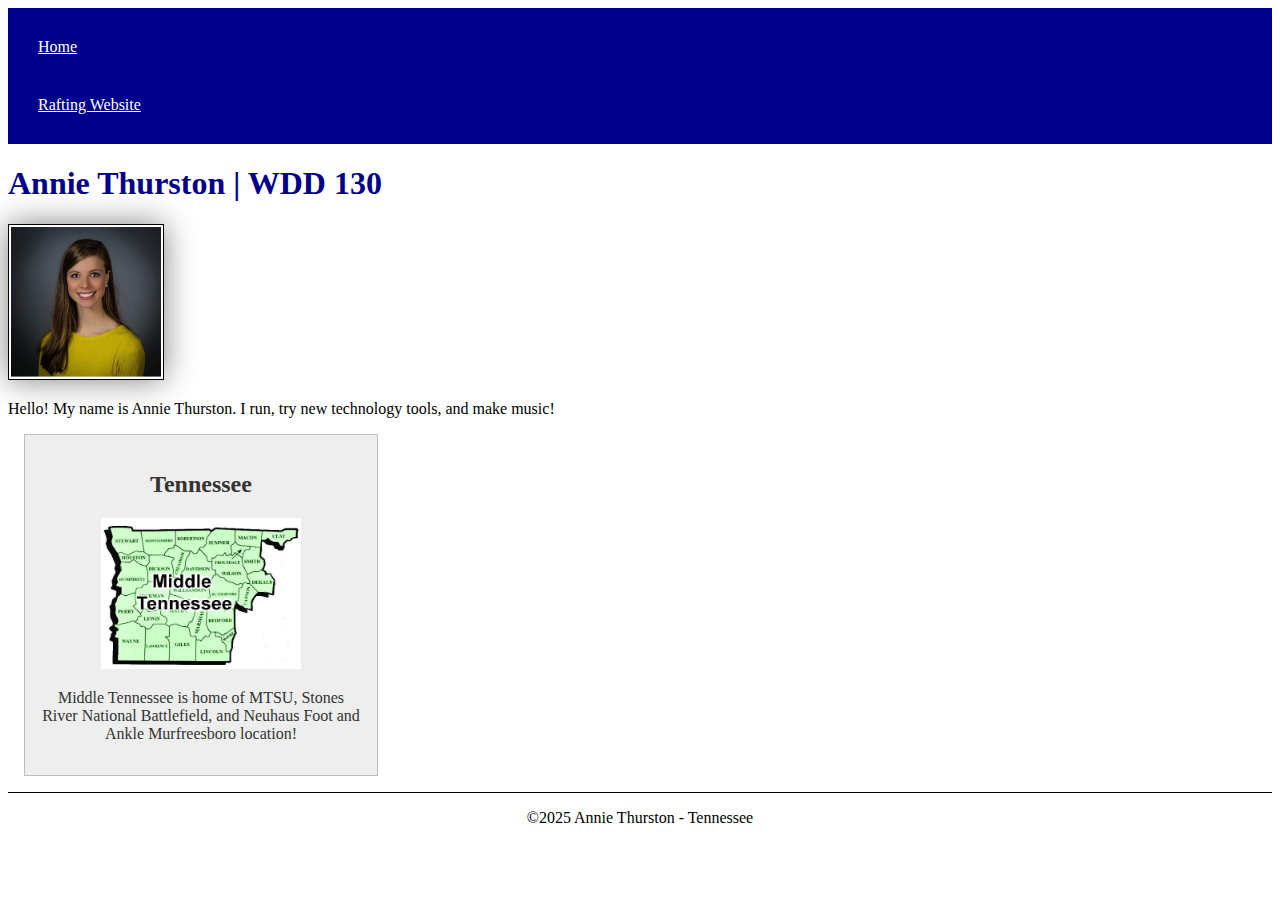
<file: index.html>
<!DOCTYPE html>
<html lang="en-US">
    <head>
        <meta charset="utf-8">
        <meta name="viewport" content="width=device-width, initial-scale=1.0">
        <title>Annie Thurston | WDD 130</title>
        <meta name="My rafting website" content="Annie Thurston wdd130 intoduction web page">
        <meta name="Annie Thurston" content="Annie Thurston">
        <link rel="stylesheet" href="styles/styles.css">
    </head>
    <body>
        <header>
            <nav>
                <a href="#">Home</a>
                <a href="wwr">Rafting Website</a>
            </nav>
        </header>
        <main>
            <h1>Annie Thurston | WDD 130</h1>
            <img src="images/profile.jpg" alt="Annie Thurston" width="200">
            <p>Hello! My name is Annie Thurston. I run, try new technology tools, and make music!</p>
        </main>
        <aside>
            <h2>Tennessee</h2>
            <img src="images/MTG-map-medium.jpg" alt="Middle Tennessee">
            <p>Middle Tennessee is home of MTSU, Stones River National Battlefield, and Neuhaus Foot and Ankle Murfreesboro location!</p>
        </aside>
        <footer>
            <p>©2025 Annie Thurston - Tennessee</p>
        </footer>
    </body>
</html>
</file>
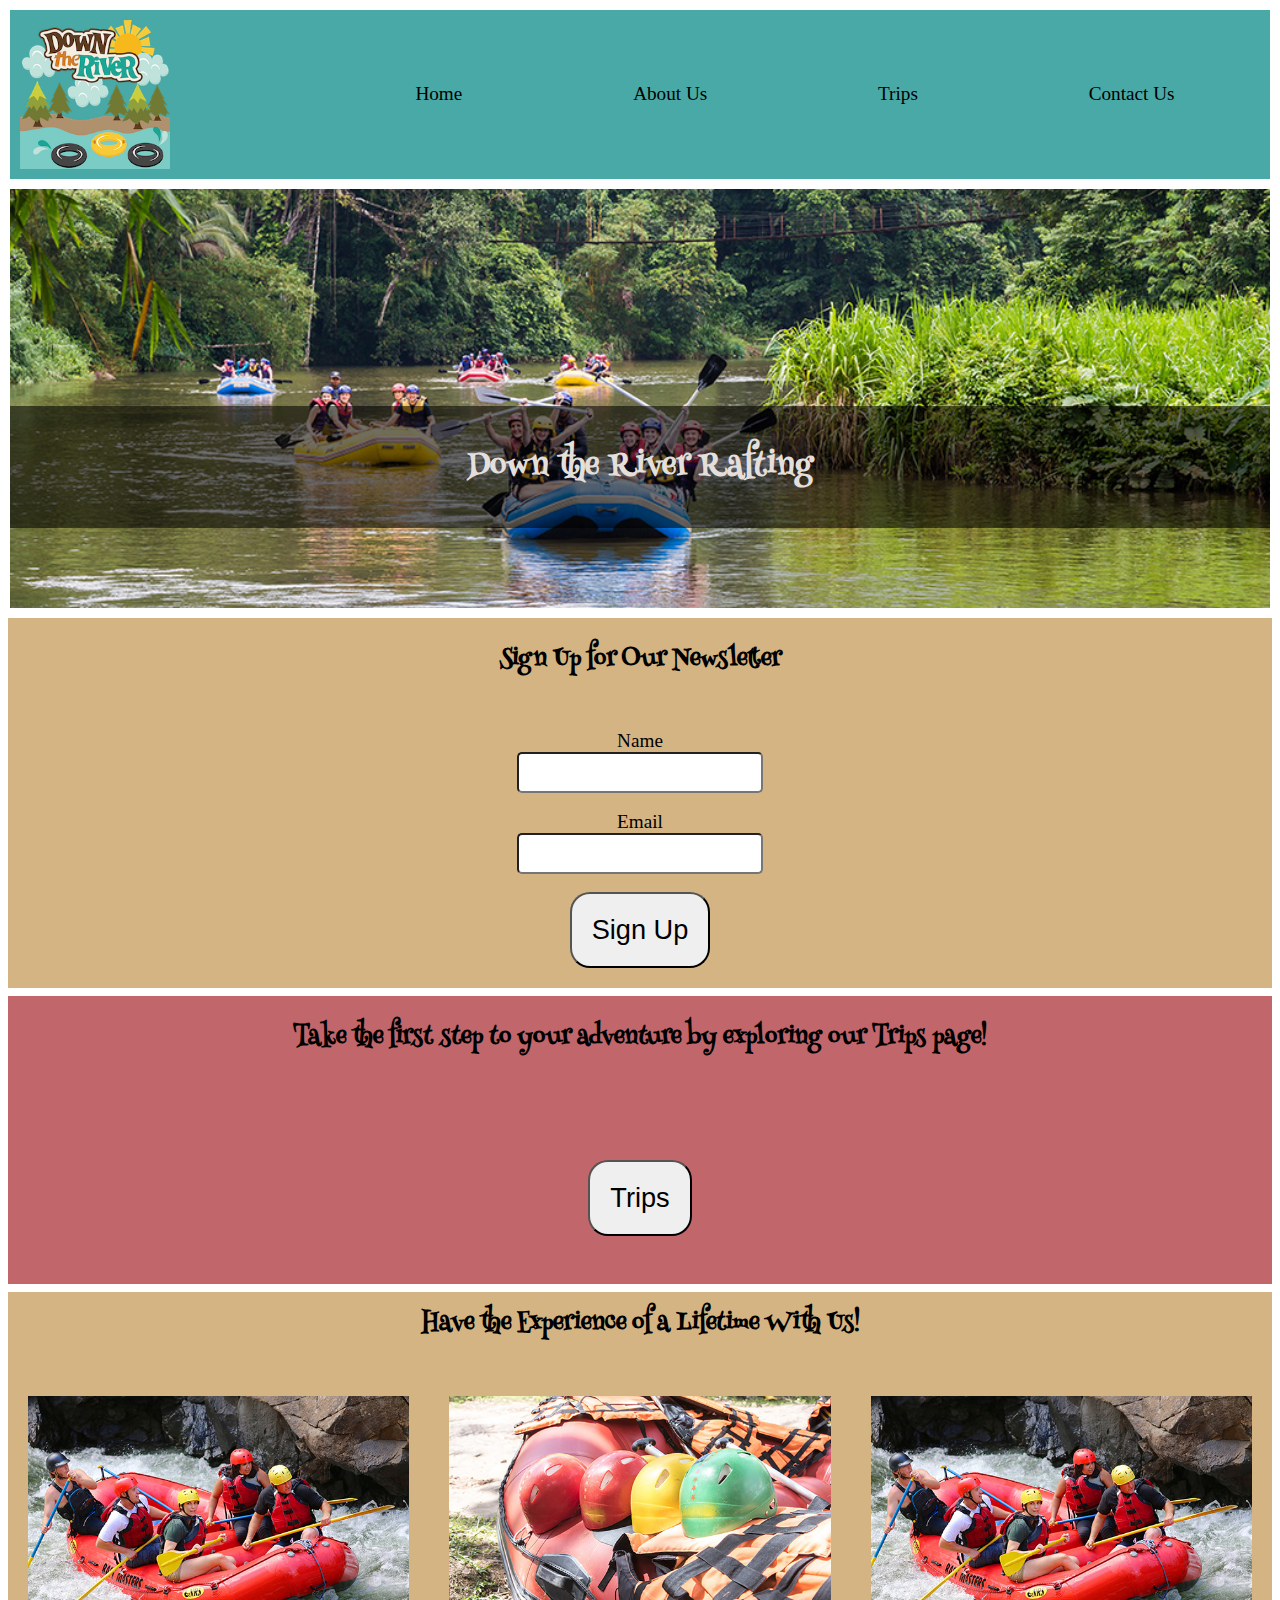
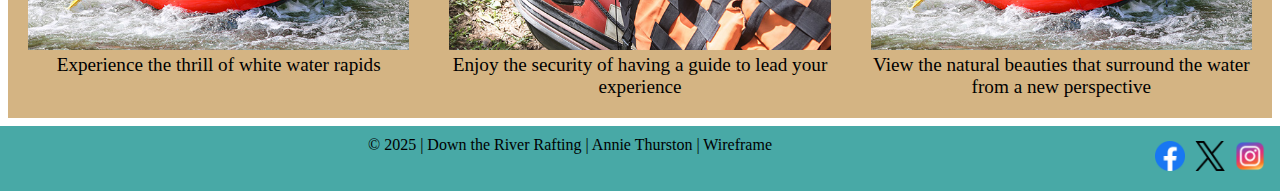
<file: wwr/index.html>
<!DOCTYPE html>
<html lang="en-US">
    <head>
        <meta charset="utf-8">
        <meta name="viewport" content="width=device-width, initial-scale=1">
        <title>White Water Rafting Company | Home Page</title>
        <meta name="author" content="Annie Thurston" />
        <meta
          name="description"
          content="The White Water Rafting Home page allows users to sign up for our newsletter." />
        <link rel="stylesheet" href="styles/rafting.css">
        <link rel="preconnect" href="https://fonts.googleapis.com">
        <link rel="preconnect" href="https://fonts.gstatic.com" crossorigin>
        <link href="https://fonts.googleapis.com/css2?family=Henny+Penny&family=Joti+One&display=swap" rel="stylesheet">
        <link href="https://fonts.googleapis.com/css2?family=Henny+Penny&family=Joti+One&family=Roboto:ital,wght@0,100..900;1,100..900&display=swap" rel="stylesheet">
    </head>
    <body>
        <header>
            <img src="images/z-downriver.png" alt="Down the River Logo">
            <nav class="headernav">
                <a href="index.html">Home</a>
                <a href="about.html">About Us</a>
                <a href="trips.html">Trips</a>
                <a href="contact.html">Contact Us</a>
            </nav>
        </header>
        <main>
            <div class="home">
                <img src="images/rafting14_600.jpg" alt="Rafting background">
                <h1 class="title">Down the River Rafting</h1>
            </div>
            <section class="newsletter">
                <h2>Sign Up for Our Newsletter</h2>
                <form class="form">
                    <label for="name">Name</label>
                    <input type="text" id="name" name="name">
                    <br>
                    <label for="email">Email</label>
                    <input type="email" id="email" name="email">
                    <br>
                    <button type="submit">Sign Up</button>
                </form>
            </section>
            <section id="call-to-action">
                <h2>Take the first step to your adventure by exploring our Trips page!</h2>
                <div>
                    <button onclick="location.href='trips.html'" type="button">
                        Trips</button>
                </div>
            </section>
            <div class="grid-section">
                <h2>Have the Experience of a Lifetime With Us!</h2>
                <div class="grid-container">
                    <section class="grid-item">
                        <img src="images/rafting19_600.jpg" alt="Rafting Team">
                        <p>Experience the thrill of white water rapids</p>
                    </section>
                    <section class="grid-item">
                        <img src="images/rafting22_600.jpg" alt="Rafting Rapids">
                        <p>Enjoy the security of having a guide to lead your experience</p>
                    </section>
                    <section class="grid-item">
                        <img src="images/rafting19_600.jpg" alt="Rafting Team">
                        <p>View the natural beauties that surround the water from a new perspective</p>
                    </section>
                </div>
            </div>
        </main>
        <footer>
            <p class="footer-text">© 2025 | Down the River Rafting | Annie Thurston | 
                <a href="https://app.moqups.com/mzsnroNsckNHaQlZh2qltktZnWtMJ4Sn/view/page/ad64222d5" target="_blank">Wireframe</a>
            </p>
            <nav class="sociallinks" id="sociallinks">
                <a href="https://facebook.com">
                    <img class="social-img" src="images/Facebook.webp" alt="Facebook">
                </a>
                <a href="https://twitter.com">
                    <img class="social-img" src="images/X-128.webp" alt="Twitter">
                </a>
                <a href="https://instagram.com">
                    <img class="social-img" src="images/instagram.webp" alt="instagram">
                </a>
            </nav>
        </footer>
    </body>
</html>
</file>
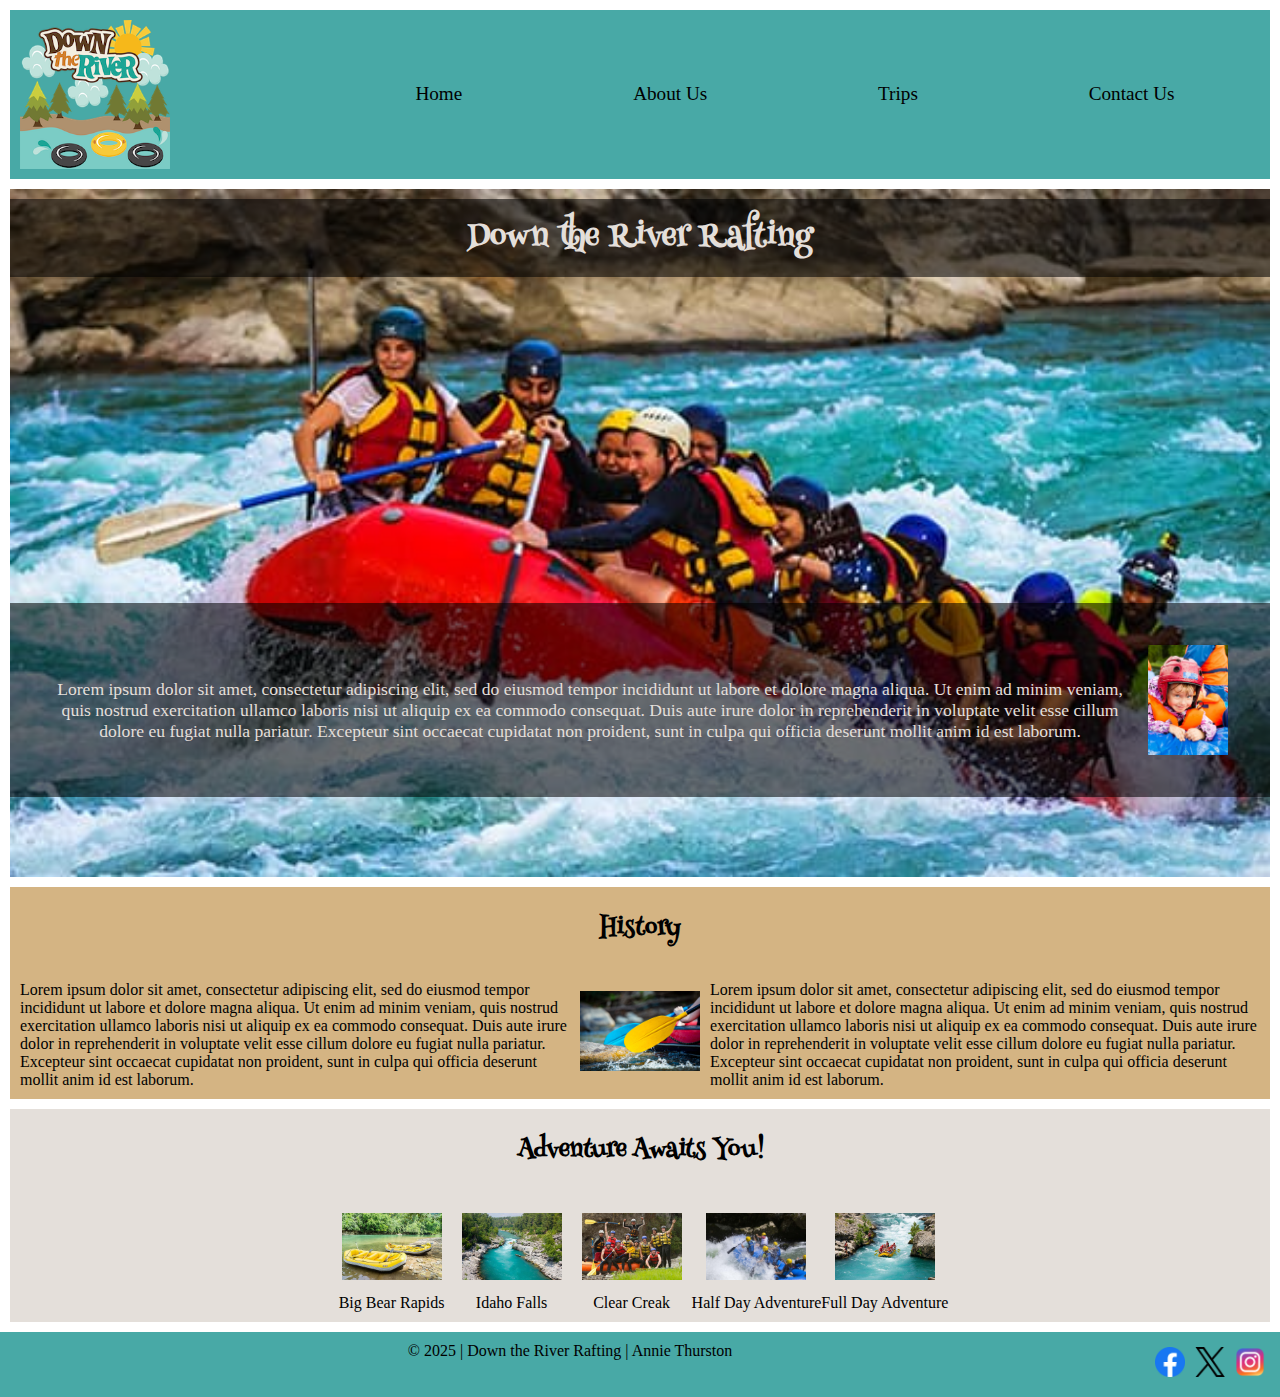
<file: wwr/about.html>
<!DOCTYPE html>
<html lang="en-US">
    <head>
        <meta charset="utf-8">
        <meta name="viewport" content="width=device-width, initial-scale=1">
        <title>White Water Rafting Company | About Us Page</title>
        <meta name="author" content="Annie Thurston" />
        <meta
          name="description"
          content="The White Water Rafting About Us page shares information on our history with an overview of excursions." />
        <link rel="stylesheet" href="styles/rafting.css">
        <link rel="preconnect" href="https://fonts.googleapis.com">
        <link rel="preconnect" href="https://fonts.gstatic.com" crossorigin>
        <link href="https://fonts.googleapis.com/css2?family=Henny+Penny&family=Joti+One&display=swap" rel="stylesheet">
        <link href="https://fonts.googleapis.com/css2?family=Henny+Penny&family=Joti+One&family=Roboto:ital,wght@0,100..900;1,100..900&display=swap" rel="stylesheet">
    </head>
    <body>
        <header>
            <img src="images/z-downriver.png" alt="Down the River Logo">
            <nav class="headernav">
                <a href="index.html">Home</a>
                <a href="about.html">About Us</a>
                <a href="trips.html">Trips</a>
                <a href="contact.html">Contact Us</a>
            </nav>
        </header>
        <main>
            <div class="hero">
                <img src="images/rafting18_600.jpg" alt="Rafting background">
                <h1>Down the River Rafting</h1>
                <article>
                    <p class="float-left">
                        Lorem ipsum dolor sit amet, consectetur adipiscing elit, sed do eiusmod tempor incididunt ut labore et dolore magna aliqua. Ut enim ad minim veniam, quis nostrud exercitation ullamco laboris nisi ut aliquip ex ea commodo consequat. Duis aute irure dolor in reprehenderit in voluptate velit esse cillum dolore eu fugiat nulla pariatur. Excepteur sint occaecat cupidatat non proident, sunt in culpa qui officia deserunt mollit anim id est laborum.
                    </p>
                    <img id="happycustomer" class="float-right" src="images/little-whitewater-rafter-happy-girl.jpg" alt="Happy little girl rafter">
                </article>
            </div>
            <section id="history">
                <h2>History</h2>
                <div class="history-cont">
                    <p class="history-text">
                        Lorem ipsum dolor sit amet, consectetur adipiscing elit, sed do eiusmod tempor incididunt ut labore et dolore magna aliqua. Ut enim ad minim veniam, quis nostrud exercitation ullamco laboris nisi ut aliquip ex ea commodo consequat. Duis aute irure dolor in reprehenderit in voluptate velit esse cillum dolore eu fugiat nulla pariatur. Excepteur sint occaecat cupidatat non proident, sunt in culpa qui officia deserunt mollit anim id est laborum.
                    </p>
                    <img class="history-img" src="images/rafting20_600.jpg" alt="Paddles">
                    <p class="history-text">
                        Lorem ipsum dolor sit amet, consectetur adipiscing elit, sed do eiusmod tempor incididunt ut labore et dolore magna aliqua. Ut enim ad minim veniam, quis nostrud exercitation ullamco laboris nisi ut aliquip ex ea commodo consequat. Duis aute irure dolor in reprehenderit in voluptate velit esse cillum dolore eu fugiat nulla pariatur. Excepteur sint occaecat cupidatat non proident, sunt in culpa qui officia deserunt mollit anim id est laborum.
                    </p>
                </div>
            </section>
            <section id="adventure">
                <h2>Adventure Awaits You!</h2>
                <div class="adventure-section">
                    <figure>
                        <img src="images/rafting26_600.jpg" alt="rafting1">
                        <figcaption>Big Bear Rapids</figcaption>
                    </figure>
                    <figure>
                        <img src="images/rafting58_600.jpg" alt="rafting2">
                        <figcaption>Idaho Falls</figcaption>
                    </figure>
                    <figure>
                        <img src="images/rafting59_600.jpg" alt="rafting3">
                        <figcaption>Clear Creak</figcaption>
                    </figure>
                    <figure>
                        <img src="images/rafting64_600.jpg" alt="rafting4">
                        <figcaption>Half Day Adventure</figcaption>
                    </figure>
                    <figure>
                        <img src="images/rafting65_600.jpg" alt="rafting5">
                        <figcaption>Full Day Adventure</figcaption>
                    </figure>
                </div>
            </section>
        </main>
        <footer>
            <p class="footer-text">© 2025 | Down the River Rafting | Annie Thurston
                <nav class="sociallinks" id="sociallinks">
                <a href="https://facebook.com">
                    <img class="social-img" src="images/Facebook.webp" alt="Facebook">
                </a>
                <a href="https://twitter.com">
                    <img class="social-img" src="images/X-128.webp" alt="Twitter">
                </a>
                <a href="https://instagram.com">
                    <img class="social-img" src="images/instagram.webp" alt="instagram">
                </a>
            </nav>
        </footer>
    </body>
</html>
</file>
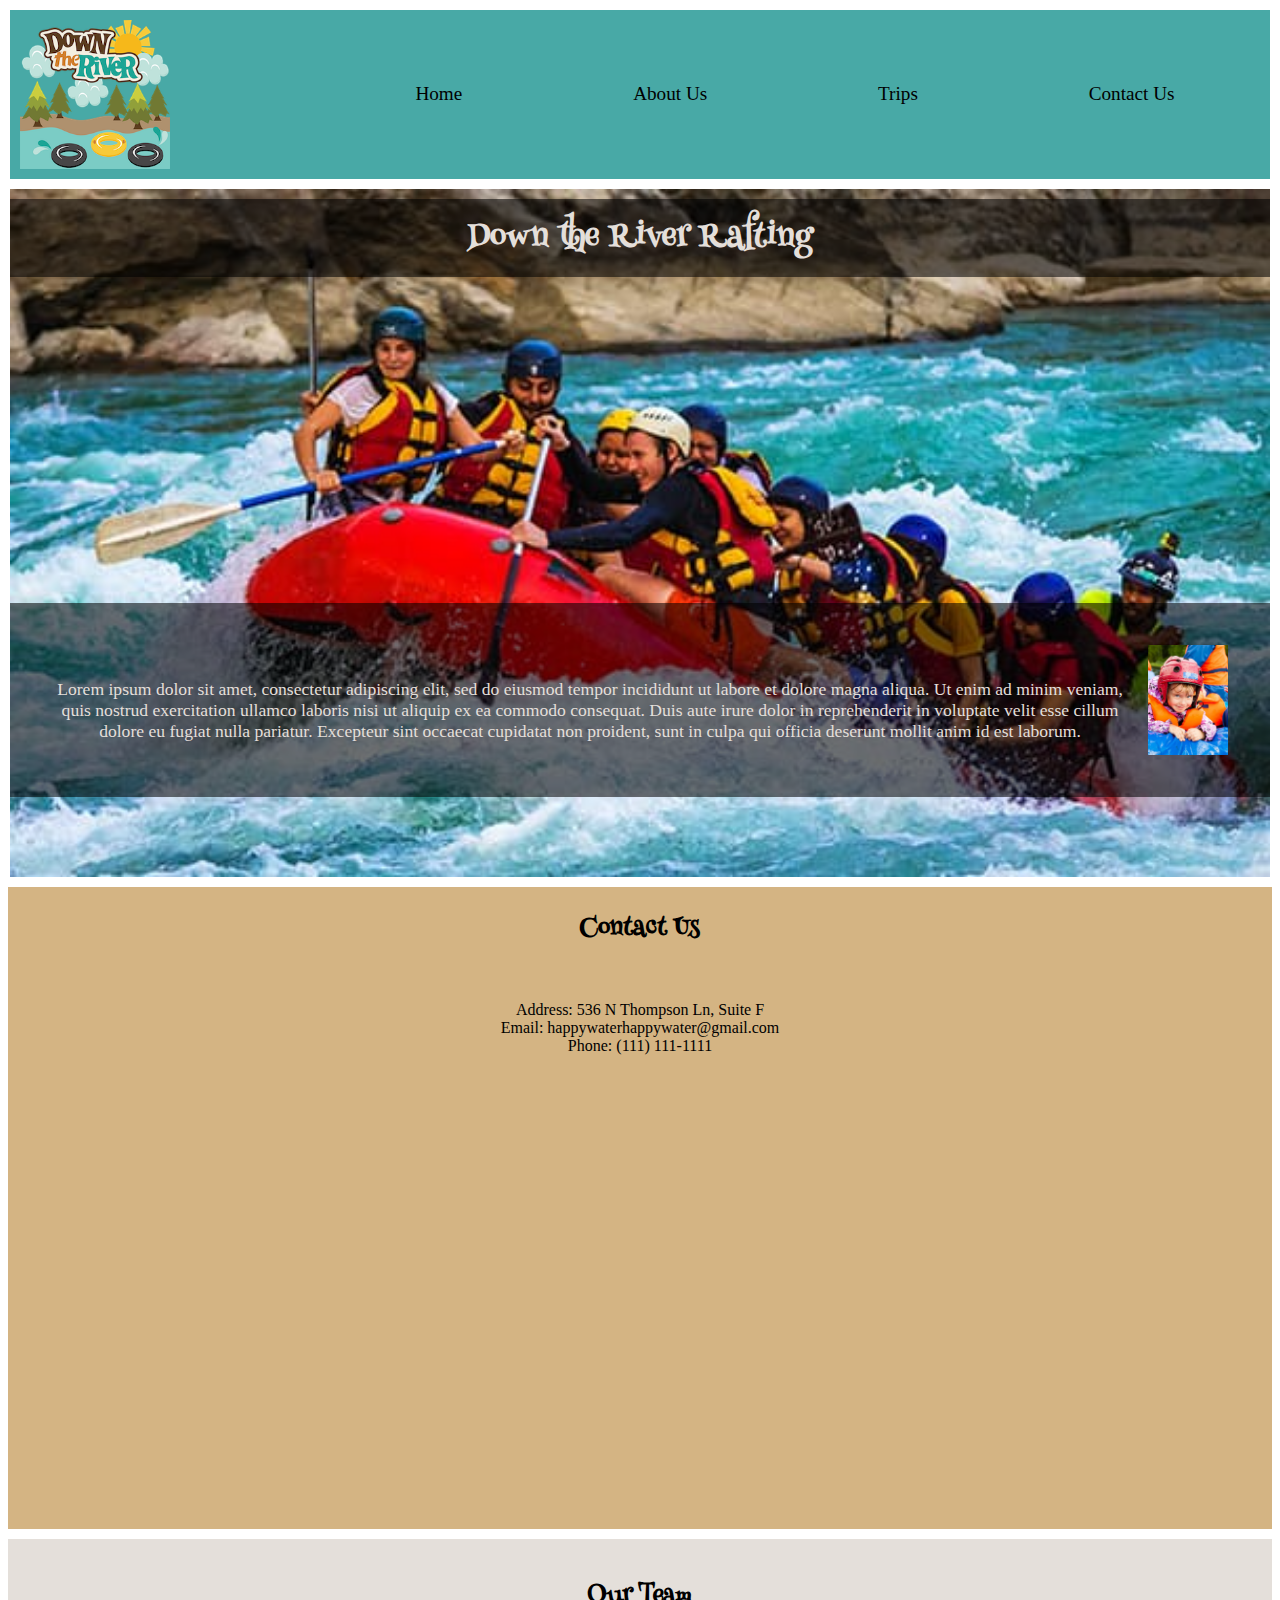
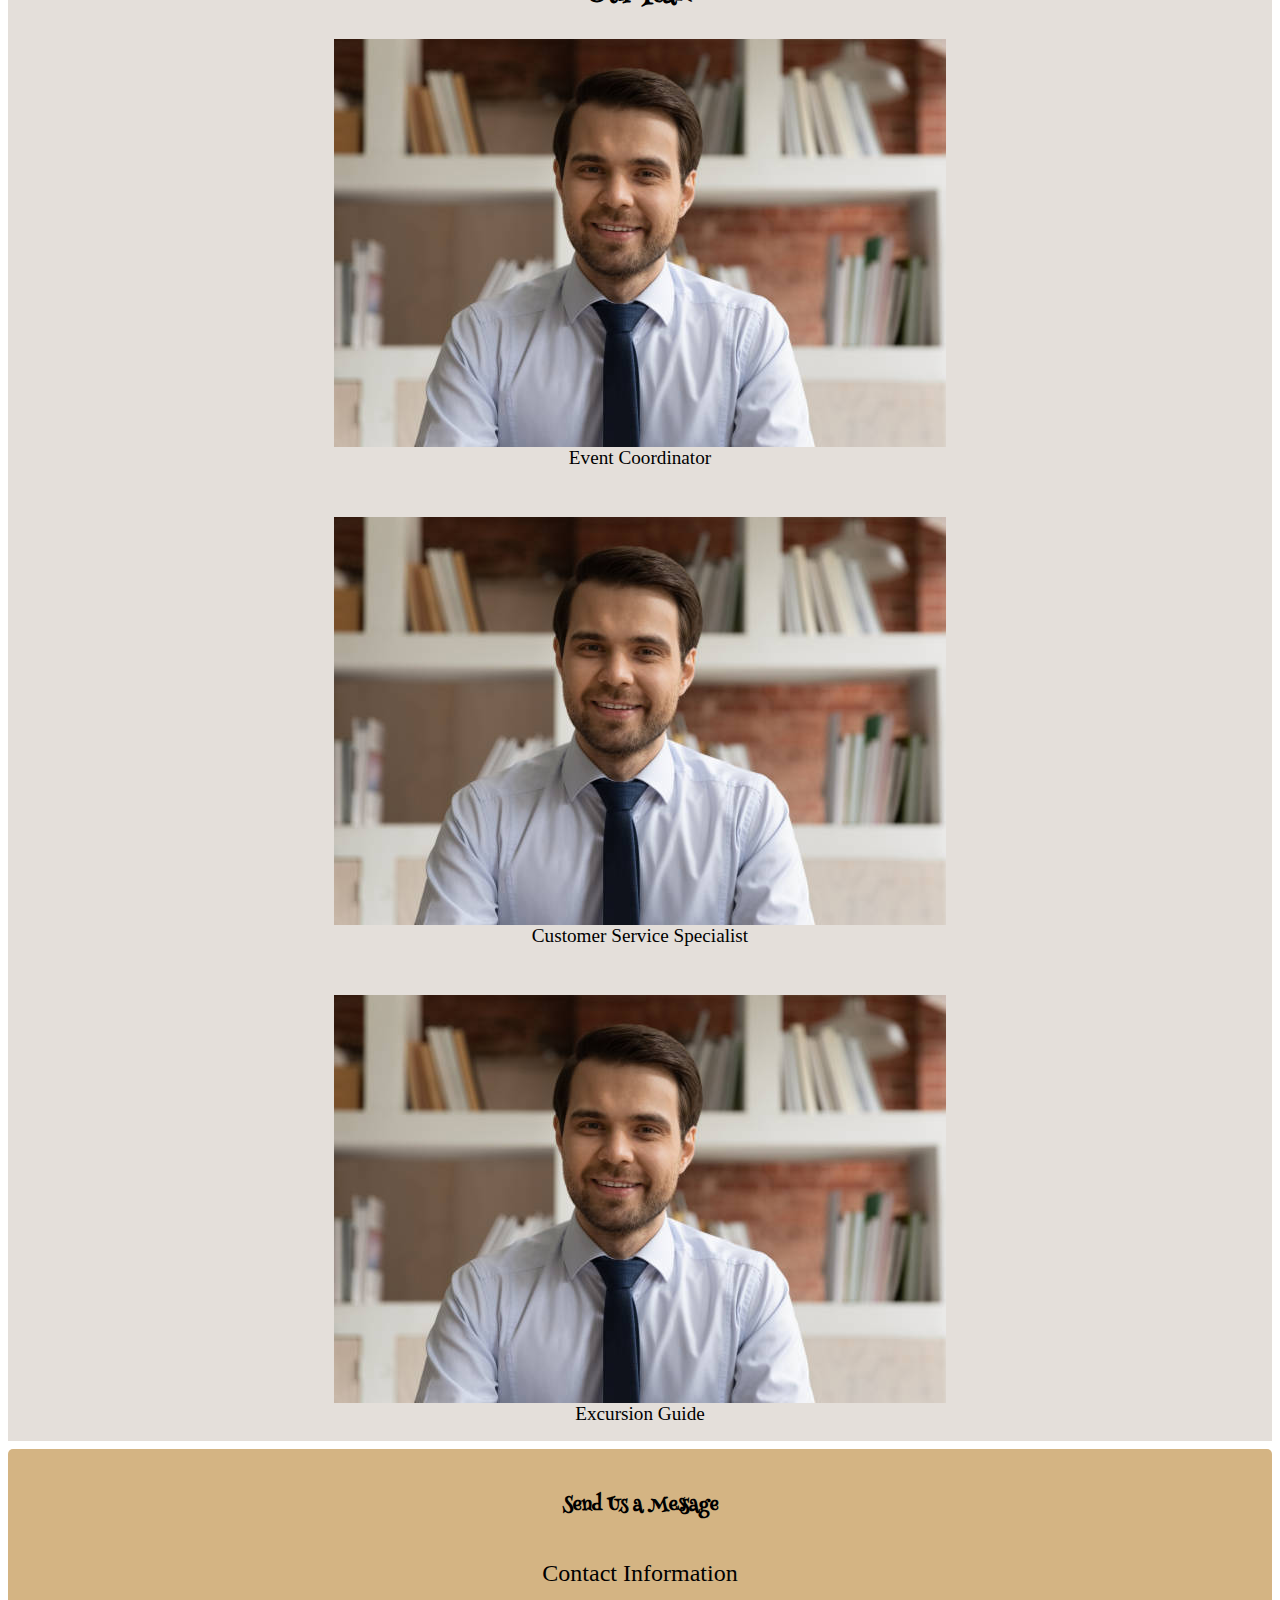
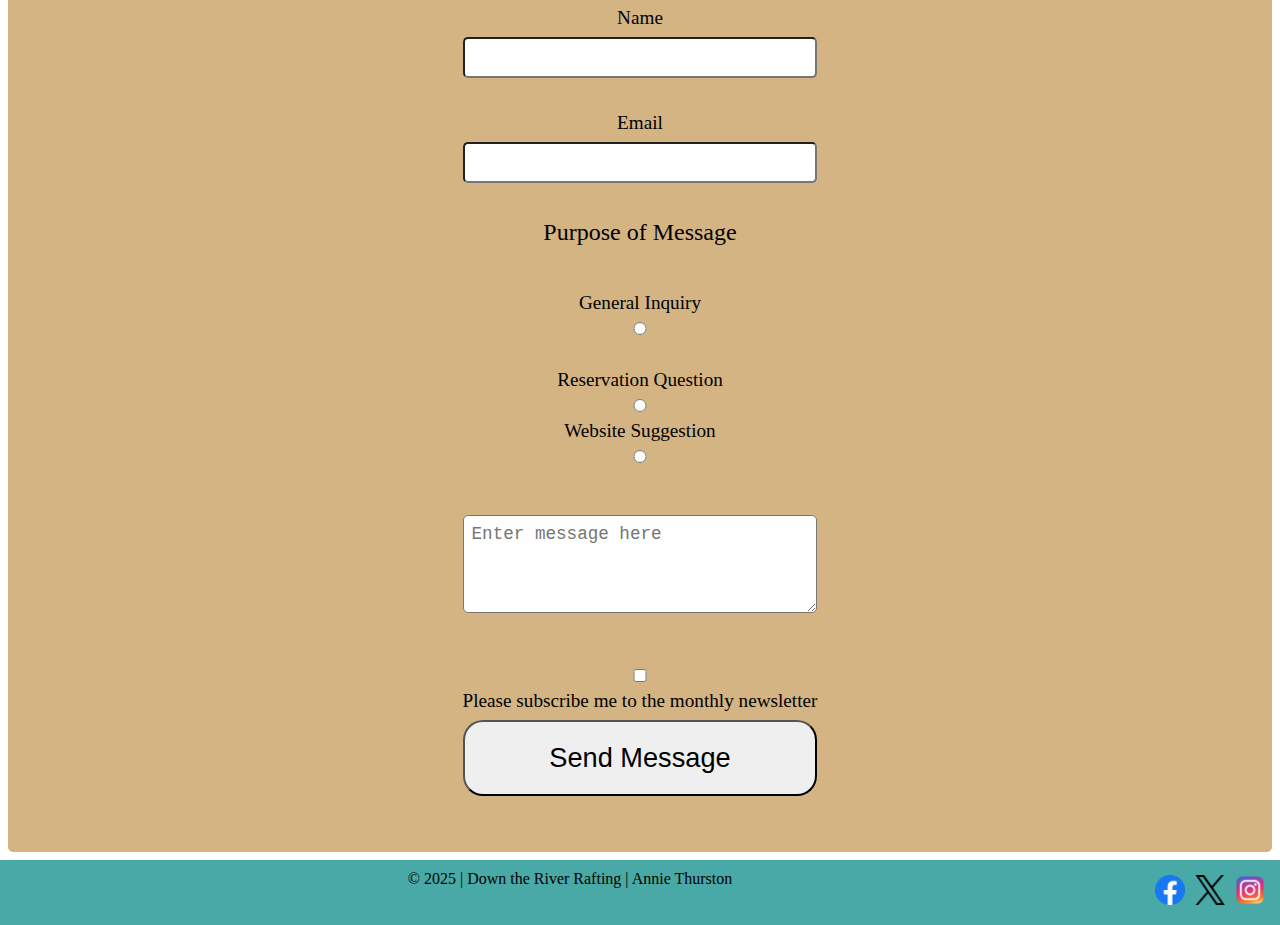
<file: wwr/contact.html>
<!DOCTYPE html>
<html lang="en-US">
    <head>
        <meta charset="utf-8">
        <meta name="viewport" content="width=device-width, initial-scale=1">
        <title>White Water Rafting Company | Contact Page</title>
        <meta name="author" content="Annie Thurston" />
        <meta
          name="description"
          content="The White Water Rafting Contact Us page shares information on how to contact us." />
        <link rel="stylesheet" href="styles/rafting.css">
        <link rel="preconnect" href="https://fonts.googleapis.com">
        <link rel="preconnect" href="https://fonts.gstatic.com" crossorigin>
        <link href="https://fonts.googleapis.com/css2?family=Henny+Penny&family=Joti+One&display=swap" rel="stylesheet">
        <link href="https://fonts.googleapis.com/css2?family=Henny+Penny&family=Joti+One&family=Roboto:ital,wght@0,100..900;1,100..900&display=swap" rel="stylesheet">
    </head>
    <body>
        <header>
            <img src="images/z-downriver.png" alt="Down the River Logo">
            <nav class="headernav">
                <a href="index.html">Home</a>
                <a href="about.html">About Us</a>
                <a href="trips.html">Trips</a>
                <a href="contact.html">Contact Us</a>
            </nav>
        </header>
        <main>
            <div class="hero">
                <img class="heroimg" src="images/rafting18_600.jpg" alt="Rafting background">
                <div class="one">
                    <h1 class="center">Down the River Rafting</h1>
                    <article class="article">
                        <p class="float-left">
                            Lorem ipsum dolor sit amet, consectetur adipiscing elit, sed do eiusmod tempor incididunt ut labore et dolore magna aliqua. Ut enim ad minim veniam, quis nostrud exercitation ullamco laboris nisi ut aliquip ex ea commodo consequat. Duis aute irure dolor in reprehenderit in voluptate velit esse cillum dolore eu fugiat nulla pariatur. Excepteur sint occaecat cupidatat non proident, sunt in culpa qui officia deserunt mollit anim id est laborum.
                        </p>
                        <img id="happycustomer" class="float-right" src="images/little-whitewater-rafter-happy-girl.jpg" alt="Happy little girl rafter">
                    </article>
                </div> 
            </div>
            <section id="contact-container">
                <h2>Contact Us</h2>
                <div class="contact">
                    <p class="history-text">
                        Address: 536 N Thompson Ln, Suite F
                    </p>
                    <p class="history-text">
                        Email: happywaterhappywater@gmail.com
                    </p>
                    <p>
                        Phone: (111) 111-1111
                    </p>
                    <iframe 
                        src="https://www.google.com/maps/embed?pb=!1m14!1m12!1m3!1d7664.44521645892!2d-86.43037478485407!3d35.85660191910336!2m3!1f0!2f0!3f0!3m2!1i1024!2i768!4f13.1!5e0!3m2!1sen!2sus!4v1739805929310!5m2!1sen!2sus" width="600" height="450" allowfullscreen="" loading="lazy" referrerpolicy="no-referrer-when-downgrade">
                    </iframe>
                </div>
            </section>
            <section id="employee-profiles">
                <h2>Our Team</h2>
                <div class="employees">
                    <figure class="employee">
                        <img src="images/istockphoto-1303206558-612x612.jpg" alt="rafting1">
                        <figcaption>Event Coordinator</figcaption>
                    </figure>
                    <figure class="employee">
                        <img src="images/istockphoto-1303206558-612x612.jpg" alt="rafting2">
                        <figcaption>Customer Service Specialist</figcaption>
                    </figure>
                    <figure class="employee">
                        <img src="images/istockphoto-1303206558-612x612.jpg" alt="rafting3">
                        <figcaption>Excursion Guide</figcaption>
                    </figure>
                </div>
            </section>
            <div class="form">
                <h2>Send Us a Message</h2>
                <form>
                    <fieldset class="field">
                        <legend>Contact Information</legend>
                        <label for="username">Name</label>
                        <input type="text" id="username" name="username">
                        <br>
                        <label for="email">Email</label>
                        <input type="email" id="email" name="email">
                    </fieldset>
                    <fieldset class="field">
                        <legend>Purpose of Message</legend>
                        <br>
                        <label for="general">General Inquiry</label>
                        <input type="radio" id="general" name="purpose" value="general">
                        <br>
                        <label for="reservation">Reservation Question</label>
                        <input type="radio" id="reservation" name="purpose" value="reservation">
                        <label for="website">Website Suggestion</label>
                        <input type="radio" id="website" name="purpose" value="website">
                        <br>
                        <br>
                        <textarea id="message" name="message" placeholder="Enter message here" rows="4"></textarea>
                    </fieldset>
                    <div class="field checkbox">
                        <input type="checkbox" id="suscribe" name="suscribe">
                        <label for="suscribe">Please subscribe me to the monthly newsletter</label>
                        <button type="submit">Send Message</button>
                    </div>
                </form>
            </div>
        </main>
        <footer>
            <p class="footer-text">© 2025 | Down the River Rafting | Annie Thurston
            </p>
            <nav class="sociallinks" id="sociallinks">
                <a href="https://facebook.com">
                    <img class="social-img" src="images/Facebook.webp" alt="Facebook">
                </a>
                <a href="https://twitter.com">
                    <img class="social-img" src="images/X-128.webp" alt="Twitter">
                </a>
                <a href="https://instagram.com">
                    <img class="social-img" src="images/instagram.webp" alt="instagram">
                </a>
            </nav>
        </footer>
    </body>
</html>
</file>
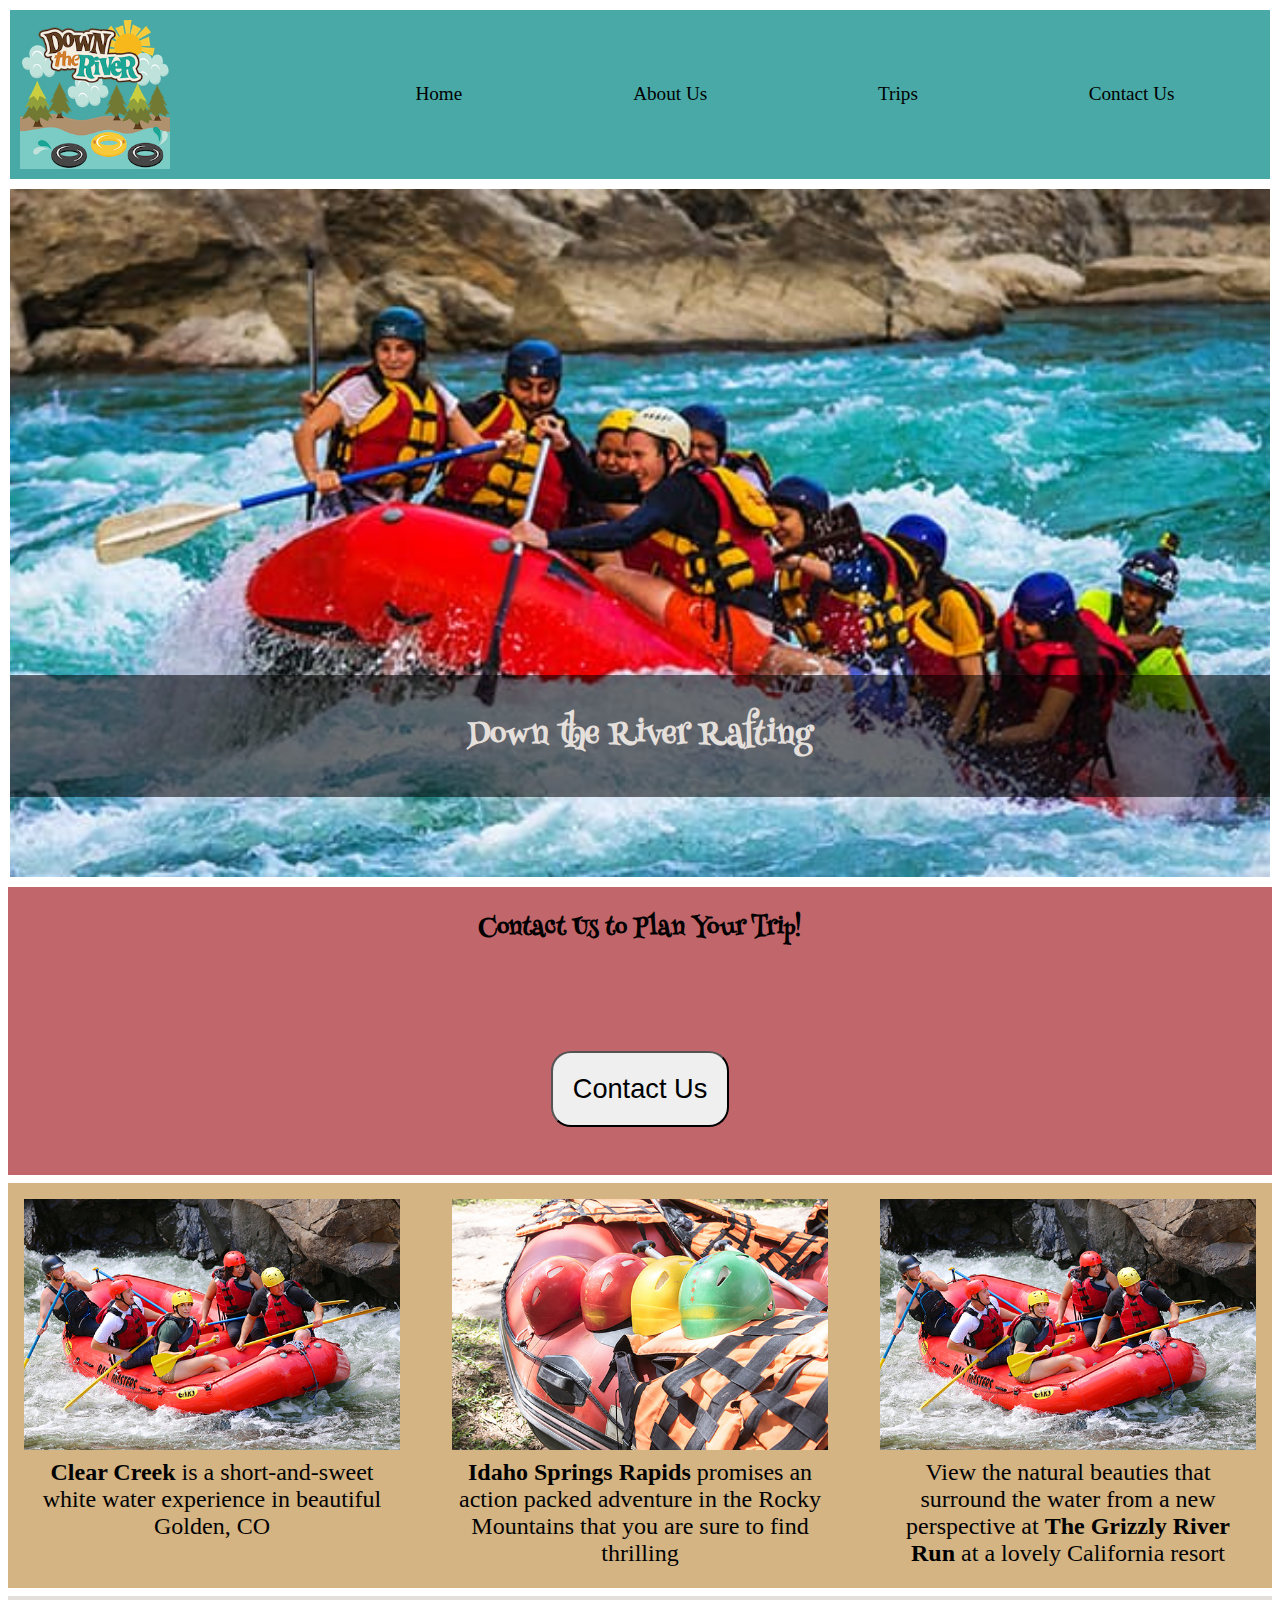
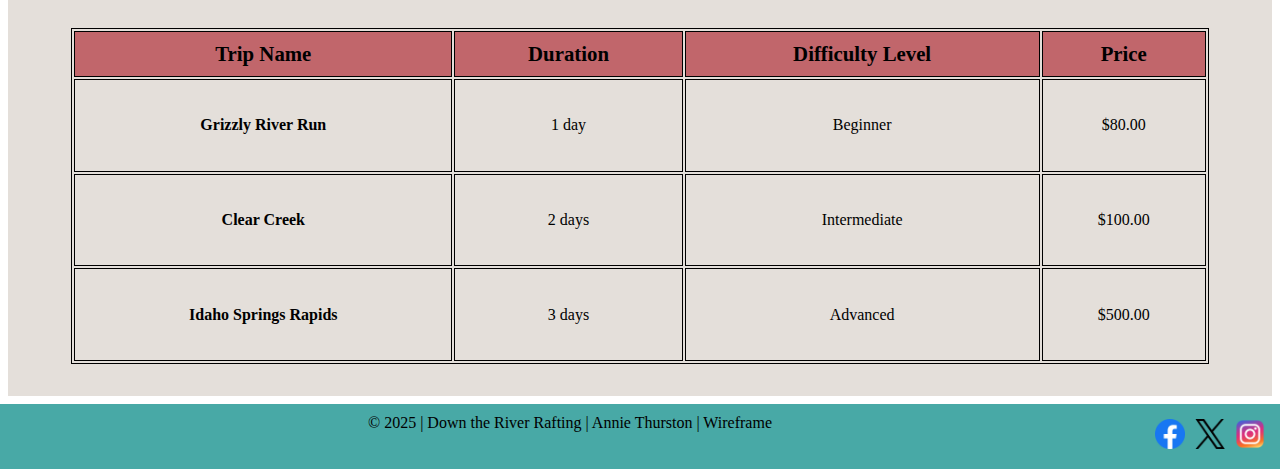
<file: wwr/trips.html>
<!DOCTYPE html>
<html lang="en-US">
    <head>
        <meta charset="utf-8">
        <meta name="viewport" content="width=device-width, initial-scale=1">
        <title>White Water Rafting Company | Trips Page </title>
        <meta name="author" content="Annie Thurston" />
        <meta
          name="description"
          content="The White Water Rafting Trips page shares information on excursions customers can choose from." />
        <link rel="stylesheet" href="styles/rafting.css">
        <link rel="preconnect" href="https://fonts.googleapis.com">
        <link rel="preconnect" href="https://fonts.gstatic.com" crossorigin>
        <link href="https://fonts.googleapis.com/css2?family=Henny+Penny&family=Joti+One&display=swap" rel="stylesheet">
        <link href="https://fonts.googleapis.com/css2?family=Henny+Penny&family=Joti+One&family=Roboto:ital,wght@0,100..900;1,100..900&display=swap" rel="stylesheet">
    </head>
    <body>
        <header>
            <img src="images/z-downriver.png" alt="Down the River Logo">
            <nav class="headernav">
                <a href="index.html">Home</a>
                <a href="about.html">About Us</a>
                <a href="trips.html">Trips</a>
                <a href="contact.html">Contact Us</a>
            </nav>
        </header>
        <main>
            <div class="home">
                <img src="images/rafting18_600.jpg" alt="Rafting background">
                <h1 class="title">Down the River Rafting</h1>
            </div>
            <section id="call-to-action">
                <h2>Contact Us to Plan Your Trip!</h2>
                <div>
                    <button onclick="location.href='contact.html'" type="button">
                        Contact Us</button>
                </div>
            </section>
            <div class="trips">
                <section class="trip">
                    <img src="images/rafting19_600.jpg" alt="Rafting Team">
                    <p>
                        <b>Clear Creek</b> is a short-and-sweet white water experience in beautiful Golden, CO
                    </p>
                </section>
                <section class="trip">
                    <img src="images/rafting22_600.jpg" alt="Rafting Rapids">
                    <p>
                        <b>Idaho Springs Rapids</b> promises an action packed adventure in the Rocky Mountains that you are sure to find thrilling
                    </p>
                </section>
                <section class="trip">
                    <img src="images/rafting19_600.jpg" alt="Rafting Team">
                    <p>
                        View the natural beauties that surround the water from a new perspective at <b>The Grizzly River Run</b> at a lovely California resort
                    </p>
                </section>
            </div>
            <div class="trip-table-container">
                <table class="trip-table">
                    <thead>
                        <tr>
                            <th scope="col">Trip Name</th>
                            <th scope="col">Duration</th>
                            <th scope="col">Difficulty Level</th>
                            <th scope="col">Price</th>
                        </tr>
                    </thead>
                    <tbody>
                        <tr>
                            <th scope="row">Grizzly River Run</th>
                            <td>1 day</td>
                            <td>Beginner</td>
                            <td>$80.00</td>
                        </tr>
                        <tr>
                            <th scope="row">Clear Creek</th>
                            <td>2 days</td>
                            <td>Intermediate</td>
                            <td>$100.00</td>
                        </tr>
                        <tr>
                            <th scope="row">Idaho Springs Rapids</th>
                            <td>3 days</td>
                            <td>Advanced</td>
                            <td>$500.00</td>
                        </tr>
                    </tbody>
                </table>
            </div>
        </main>
        <footer>
            <p class="footer-text">© 2025 | Down the River Rafting | Annie Thurston |

                <a href="images/trips-page-wireframe.jpg" target="_blank">Wireframe</a>
            </p>
            <nav class="sociallinks" id="sociallinks">
                <a href="https://facebook.com">
                    <img class="social-img" src="images/Facebook.webp" alt="Facebook">
                </a>
                <a href="https://twitter.com">
                    <img class="social-img" src="images/X-128.webp" alt="Twitter">
                </a>
                <a href="https://instagram.com">
                    <img class="social-img" src="images/instagram.webp" alt="instagram">
                </a>
            </nav>
        </footer>
    </body>
</html>
</file>
<file: styles/styles.css>
nav {
    background-color: darkblue;
    padding: 10px;
}

nav a {
    color: white;
    display: block;
    padding: 20px;
}

h1 {
    color: darkblue;
}

main img {
    width: 150px;
    height: auto;
    border: 1px solid black;
    padding: 2px;
    box-shadow: 0 0 30px gray;
}

p {
    padding: 0;
}

main {
    max-width: 840px;
}

aside {
    width: 20rem;
    margin: 1rem;
    border: 1px solid rgb(0 0 0 / 0.2);
    padding: 1rem;
    background-color: #eee;
    color: #333;
    text-align: center;
}

aside img {
    width: 200px;
    height: auto;
}

footer {
    margin-top: 15px;
    border-top: 1px solid #000;
    text-align: center;
}
</file>
<file: wwr/styles/rafting.css>
:root {
    --primary-color: #48A9A6;
    --secondary-color: #E4DFDA;
    --accent1-color: #D4B483;
    --accent2-color: #C1666B; 
}

* {
    margin: 0px;
    padding: 0px;
    box-sizing: border-box;
}

header {
    display: grid;
    grid-template-columns: 1fr 3fr;
    align-items: center;
    padding: 10px;
    margin: 10px;
    background: var(--primary-color);
}

header img {
    width: 150px;
    height: auto;
}

nav {
    display: flex;
    justify-content: space-around;
    flex-wrap: wrap;
}

nav a {
    font-size: larger;
    text-decoration: none;
    color: black;
}

.hero {
    position: relative;
    margin: 10px;
}

.hero img {
    width: 100%;
    height: auto;
    display: block;
}

.hero h1 {
    font-size: 2rem;
    width: 100%;
    text-align: center;
    background-color: #0000008e;
    color: var(--secondary-color);
    position: absolute;
    top: 10px;
}

.hero article {
    width: 100%;
    padding: clamp(1rem, 3vw, 2rem);
    background-color: #0000008e;
    text-align: center;
    align-items: center;
    bottom: 5rem;
    display: flex;
    color: #E4DFDA;
    position: absolute;
}

.home h1 {
    width: 100%;
    padding: clamp(1rem, 3vw, 2rem);
    background-color: #0000008e;
    text-align: center;
    bottom: 5rem;
    color: var(--secondary-color);
    position: absolute;
}

#happycustomer{
    max-width:100px !important;
    height: auto;
    padding: 10px;
    float: right;
}

.hero article p {
    float: left;
    padding-top: 20px;
    font-size: 1.1rem;
}

.home {
    position: relative;
    margin: 10px;
}

.home img {
    width: 100%;
    height: auto;
    display: block;
}

h1, h2 {
    font-family: 'Henny Penny', Georgia, serif;
    color: black;
    text-align: center;
    padding: 10px;
}

.newsletter {
    background-color:#D4B483;
    margin: 0 0.5em;
}

#call-to-action {
    background-color: var(--accent2-color);
    margin: 0 0.5em;
    text-align: center;
}

#call-to-action h2 {
    padding: 20px;
    text-align: center;
}

#call-to-action div {
    padding: 5rem 0 3rem 0;
}

#call-to-action a {
    text-decoration: none;
    color: black;
    border: solid;
    background-color: #E4DFDA;
    padding: 20px;
    font-size: 1.7rem;
    font-weight: 500;
    border-radius: 15px;
}

.grid-section {
    background-color: var(--accent1-color);
    margin: 0.5em;
}

.grid-section h2 {
    margin: 0 10rem;
    margin-bottom: 20px;
}

section h2 {
    padding: 20px;
}

.grid-container {
    display: grid;
    grid-template-columns: repeat(auto-fit, minmax(300px, 1fr));
    margin: 0;
    overflow-x: hidden;
}

.grid-item {
    padding: 20px;
    text-align: center;
}

.grid-item img {
    width: 100%;
    height: auto;
}

.grid-item p {
    font-size: larger;
}

.trips {
    gap: 20px;
    background-color: #D4B483;
    display: grid;
    grid-template-columns: repeat(auto-fit, minmax(300px, 1fr));
    margin: 0.5em;
   
}

.trip img {
    width: 100%;
    height: auto;
}

.trip p {
    text-align: center;
    padding: 5px;
    font-size: 1.5rem;
}

.trip {
    margin: 1em;
}

.trip-table-container {
    display: flex;
    margin: 0.5em;
    height: 400px;
    background-color: var(--secondary-color);
}

.trip-table {
    border: 1px solid;
    margin: 2rem auto;
    width: 90%;
}

thead th {
    background-color: var(--accent2-color);
    font-size: 1.3rem;
}

th, td {
    text-align: center;
    border: 1px solid;
    padding: 10px;

}

.history-cont {
    display: flex;
    padding: 10px;
}

#history {
    margin: 10px;
    background-color: var(--accent1-color);
}

.history-img {  
    padding: 10px;
    max-height: 100px;
    width: auto;
}

iframe {
    width: 100%;
    padding: .5rem;
    border: none;
}

#adventure {
    margin: 10px;
    background-color: var(--secondary-color);
}

.adventure-section{
    padding: 10px;
    margin: auto;
    display: block;
    display: flex;
    justify-content: center;
    flex-wrap: wrap;
    /* width: 100%; */
    text-align: center;
    /* margin: 0; */
}

.adventure-section img {
    margin-left: auto;
    margin-right: auto;
    max-width: 120px;
    padding: 10px;
}

.contact {
    text-align: center;
    padding: 20px 10px;
    margin: 10px 10px;
}

#contact-container {
    background-color: #D4B483;
    margin: 0.5em;
}

#employee-profiles {
    padding: 1rem;
    background-color: var(--secondary-color);
    margin: 0.5em;
}


.employees {
    display: flex;
    gap: 3rem;
    justify-content: center;
    flex-wrap: wrap;
}

.employee{
    display: flex;
    flex-direction: column;
    align-items: center;
}

.employee figcaption {
    font-size: larger;
}

.form {
    background-color:#D4B483;
    margin: .5rem;
    padding: 20px;
    display: flex;
    flex-direction: column;
    align-items: center;
    border-radius: 5px;
}

.form h2 {
    font-size: larger;
    text-align: center;
    padding: 20px;
}

.field {
    display: grid;
    grid-gap: .5rem;
    margin: 1rem;
    border: none;
    padding: 20px;
}

legend {
    font-size: 1.5rem;
    text-align: center;
}

label {
    text-align: center;
    font-size: 1.2rem;
}

input, textarea {
    padding: 0.5rem;
    font-size: 1.1rem;
    border-radius: 5px;
}

button, #call-to-action a {
    padding: 20px;
    border-radius: 20px;
    font-size: 1.7rem;
    font-weight: 500;
}

#sociallinks {
    margin-left: auto;
    padding: 10px;
}

#sociallinks img {
    max-width: 30px;
    height: auto;

}

#sociallinks a {
    text-decoration: none;
    padding: 5px;
}

footer {
    display: flex;
    background-color: var(--primary-color);
}

.footer-text {
    padding: 10px;
    align-items: center;
    justify-content: center;
    margin-left: auto;
}

.footer-text a {
    text-decoration: none;
    color: black;
}
</file>
